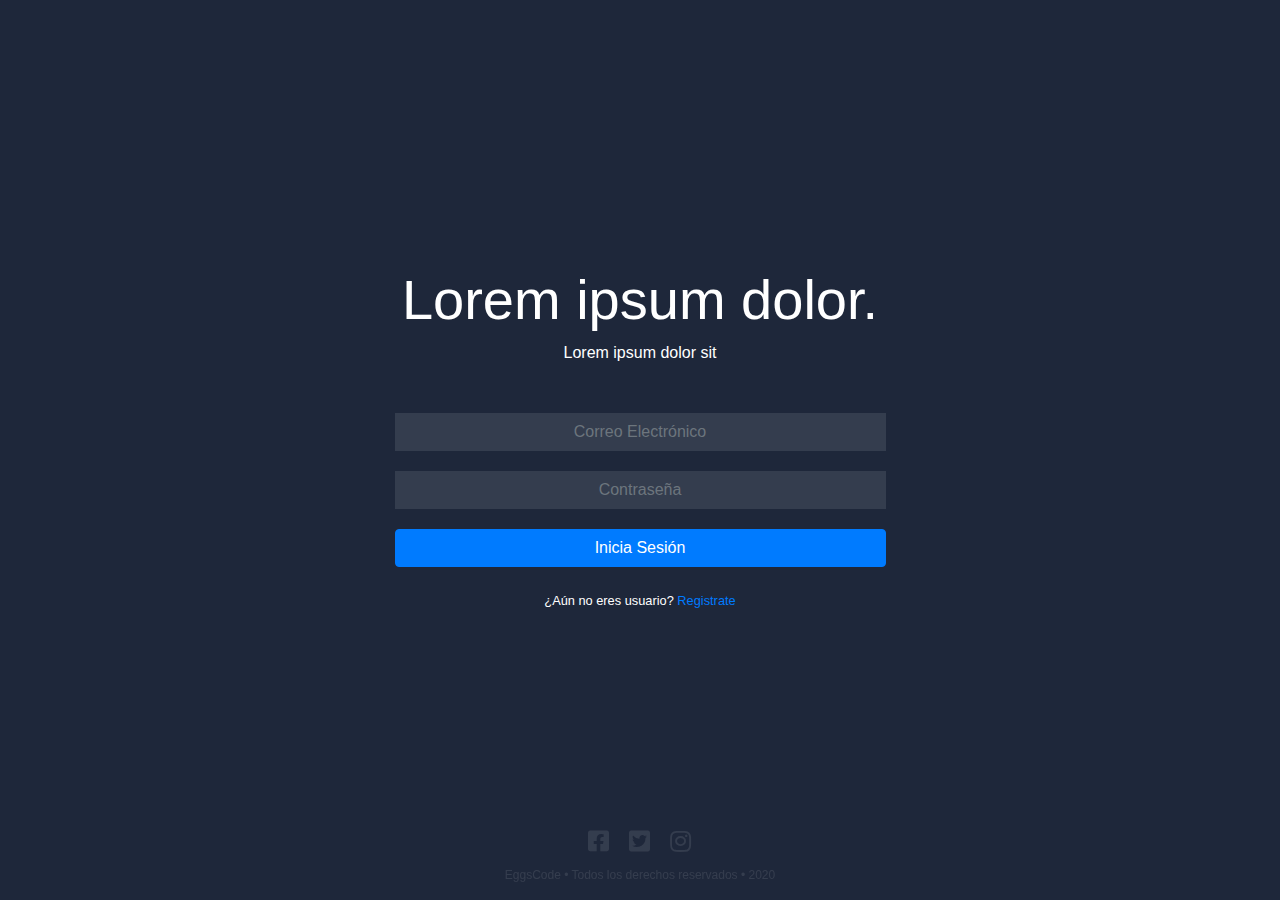
<file: index.html>
<!DOCTYPE html>
<html lang="es">
<head>
    <meta charset="UTF-8">
    <meta name="viewport" content="width=device-width, initial-scale=1.0">
    <meta http-equiv="X-UA-Compatible" content="ie=edge">
    <title>Lista de libros</title>
    <!-- Boostrap CSS -->
    <link rel="stylesheet" href="https://stackpath.bootstrapcdn.com/bootstrap/4.4.1/css/bootstrap.min.css" integrity="sha384-Vkoo8x4CGsO3+Hhxv8T/Q5PaXtkKtu6ug5TOeNV6gBiFeWPGFN9MuhOf23Q9Ifjh" crossorigin="anonymous">
    <link rel="stylesheet" href="css/estilos.css">
    <!-- Font-Awesome -->
    <link rel="stylesheet" href="https://cdnjs.cloudflare.com/ajax/libs/font-awesome/5.11.2/css/all.min.css">
</head>
<body>
    
    <div class="contenedor-inicio">
        <div class="container">
            <div class="jumbotron text-center col-md-6">
                <h1 class="display-4 mb-2">Lorem ipsum dolor.</h1>    
                <p>Lorem ipsum dolor sit</p>        
                <form class="mt-5">
                    <div class="form-group">
                        <input type="email" class="form-control" id="exampleFormControlInput1" placeholder="Correo Electrónico">
                        <input type="password" class="form-control" id="exampleFormControlInput1" placeholder="Contraseña">
                        <a href="usuario.html" class="btn btn-block btn-primary">Inicia Sesión</a>
                    </div>
                </form>
                <p class="small my-4">¿Aún no eres usuario? <a href="registro.html">Registrate</a></p> 

            </div>
        </div>
    </div>
    <footer class="fixed-bottom">
        <div class="redes-sociales">
            <ul>
                <li><a href="#"><i class="fab fa-facebook-square"></i></a></li>
                <li><a href="#"><i class="fab fa-twitter-square"></i></i></a></li>
                <li><a href="#"><i class="fab fa-instagram"></i></i></a></li>
            </ul>
            <p class="marca-eggs">EggsCode • Todos los derechos reservados • 2020</p>
        </div>
    </footer>


    <!-- Bootstrap JS -->
    <script src="https://code.jquery.com/jquery-3.4.1.slim.min.js" integrity="sha384-J6qa4849blE2+poT4WnyKhv5vZF5SrPo0iEjwBvKU7imGFAV0wwj1yYfoRSJoZ+n" crossorigin="anonymous"></script>
    <script src="https://cdn.jsdelivr.net/npm/popper.js@1.16.0/dist/umd/popper.min.js" integrity="sha384-Q6E9RHvbIyZFJoft+2mJbHaEWldlvI9IOYy5n3zV9zzTtmI3UksdQRVvoxMfooAo" crossorigin="anonymous"></script>
    <script src="https://stackpath.bootstrapcdn.com/bootstrap/4.4.1/js/bootstrap.min.js" integrity="sha384-wfSDF2E50Y2D1uUdj0O3uMBJnjuUD4Ih7YwaYd1iqfktj0Uod8GCExl3Og8ifwB6"    crossorigin="anonymous"></script>
</body>
</html>
</file>
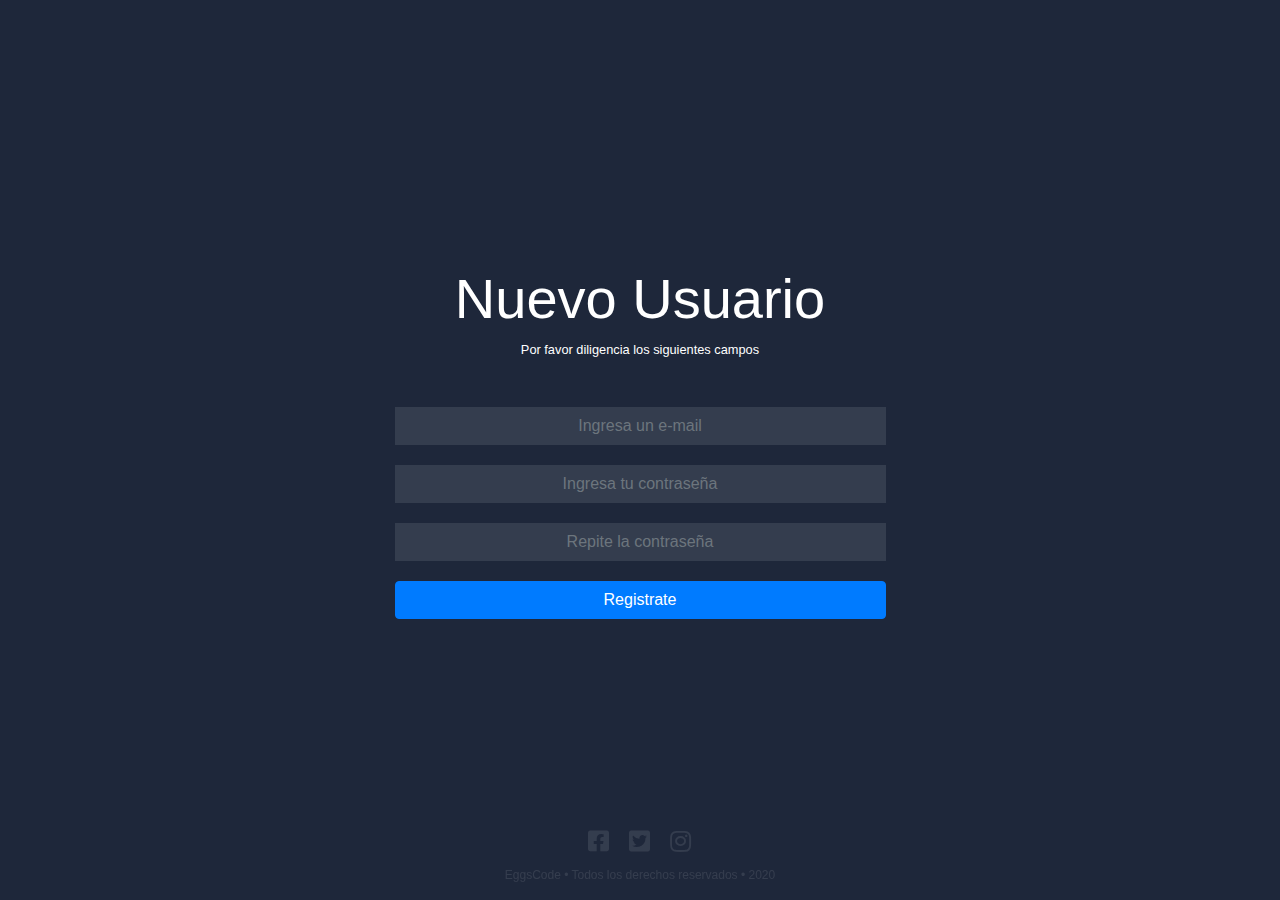
<file: registro.html>
<!DOCTYPE html>
<html lang="es">
<head>
    <meta charset="UTF-8">
    <meta name="viewport" content="width=device-width, initial-scale=1.0">
    <meta http-equiv="X-UA-Compatible" content="ie=edge">
    <title>Lista de libros</title>
    <!-- Boostrap CSS -->
    <link rel="stylesheet" href="https://stackpath.bootstrapcdn.com/bootstrap/4.4.1/css/bootstrap.min.css" integrity="sha384-Vkoo8x4CGsO3+Hhxv8T/Q5PaXtkKtu6ug5TOeNV6gBiFeWPGFN9MuhOf23Q9Ifjh" crossorigin="anonymous">
    <link rel="stylesheet" href="css/estilos.css">
    <!-- Font-Awesome -->
    <link rel="stylesheet" href="https://cdnjs.cloudflare.com/ajax/libs/font-awesome/5.11.2/css/all.min.css">
</head>
<body>
    
    <div class="contenedor-inicio">
        <div class="container">
            <div class="jumbotron text-center col-md-6">
                <h2 class="display-4 mb-2">Nuevo Usuario</h2>    
                <p class="small">Por favor diligencia los siguientes campos</p>        
                <form class="mt-5">
                    <div class="form-group">
                        <input type="email" class="form-control" id="exampleFormControlInput1" placeholder="Ingresa un e-mail">
                        <input type="password" class="form-control" id="exampleFormControlInput1" placeholder="Ingresa tu contraseña">
                        <input type="password" class="form-control" id="exampleFormControlInput1" placeholder="Repite la contraseña">
                        <button class="btn btn-block btn-primary">Registrate</button>
                    </div>
                </form>                
            </div>
        </div>
        <footer class="fixed-bottom">
            <div class="redes-sociales">
                <ul>
                    <li><a href="#"><i class="fab fa-facebook-square"></i></a></li>
                    <li><a href="#"><i class="fab fa-twitter-square"></i></i></a></li>
                    <li><a href="#"><i class="fab fa-instagram"></i></i></a></li>
                </ul>
                <p class="marca-eggs">EggsCode • Todos los derechos reservados • 2020</p>
            </div>
        </footer>
    </div>

    <!-- Bootstrap JS -->
    <script src="https://code.jquery.com/jquery-3.4.1.slim.min.js" integrity="sha384-J6qa4849blE2+poT4WnyKhv5vZF5SrPo0iEjwBvKU7imGFAV0wwj1yYfoRSJoZ+n" crossorigin="anonymous"></script>
    <script src="https://cdn.jsdelivr.net/npm/popper.js@1.16.0/dist/umd/popper.min.js" integrity="sha384-Q6E9RHvbIyZFJoft+2mJbHaEWldlvI9IOYy5n3zV9zzTtmI3UksdQRVvoxMfooAo" crossorigin="anonymous"></script>
    <script src="https://stackpath.bootstrapcdn.com/bootstrap/4.4.1/js/bootstrap.min.js" integrity="sha384-wfSDF2E50Y2D1uUdj0O3uMBJnjuUD4Ih7YwaYd1iqfktj0Uod8GCExl3Og8ifwB6"    crossorigin="anonymous"></script>
</body>
</html>
</file>
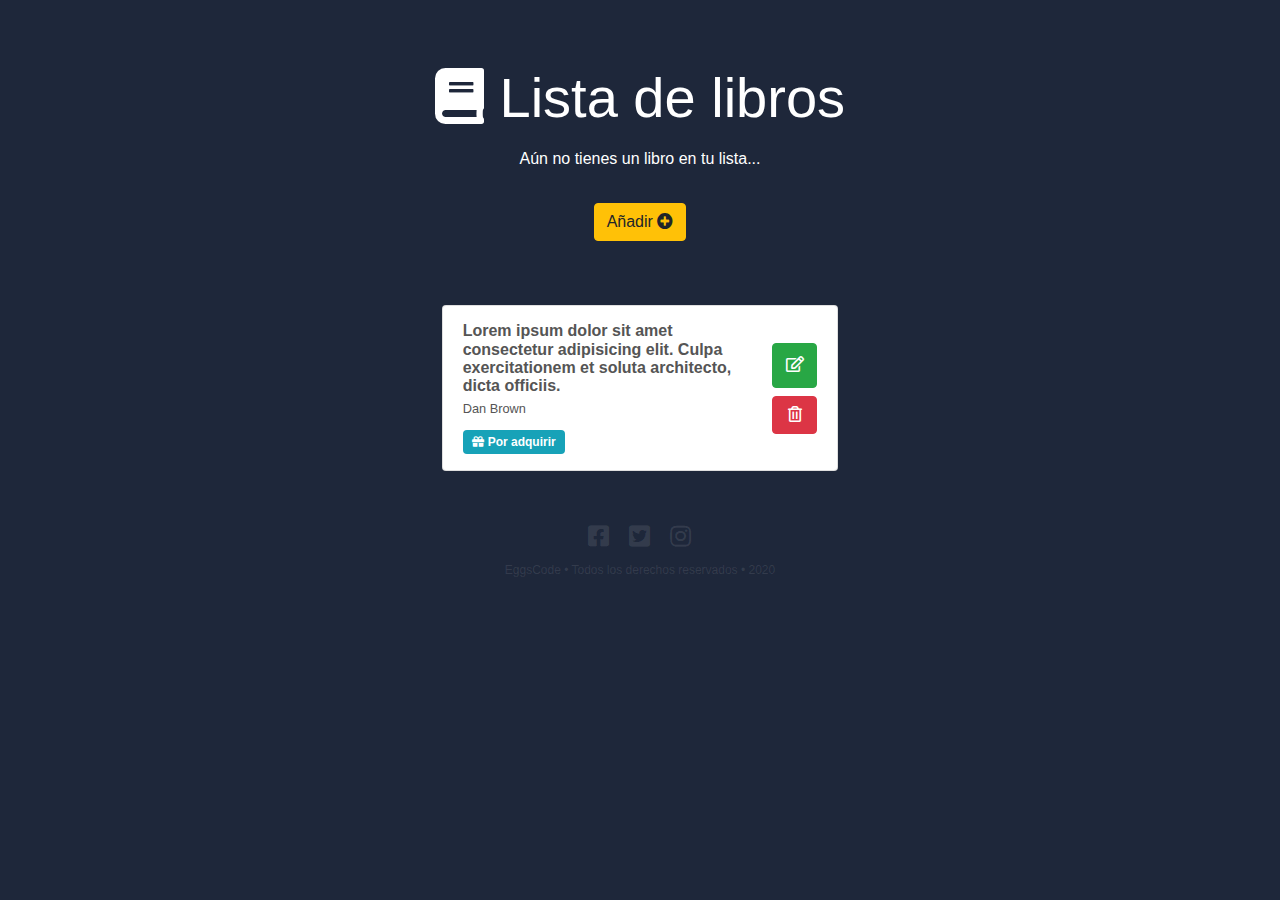
<file: usuario.html>
<!DOCTYPE html>
<html lang="es">
<head>
    <meta charset="UTF-8">
    <meta name="viewport" content="width=device-width, initial-scale=1.0">
    <meta http-equiv="X-UA-Compatible" content="ie=edge">
    <title>Lista de libros</title>
    <!-- Boostrap CSS -->
    <link rel="stylesheet" href="https://stackpath.bootstrapcdn.com/bootstrap/4.4.1/css/bootstrap.min.css" integrity="sha384-Vkoo8x4CGsO3+Hhxv8T/Q5PaXtkKtu6ug5TOeNV6gBiFeWPGFN9MuhOf23Q9Ifjh" crossorigin="anonymous">
    <link rel="stylesheet" href="css/estilos.css">
    <!-- Font-Awesome -->
    <link rel="stylesheet" href="https://cdnjs.cloudflare.com/ajax/libs/font-awesome/5.11.2/css/all.min.css">
</head>
<body>
    
    <div class="contenedor-usuario mb-5">        
        <div class="jumbotron text-center">
            <h2 class="display-4"><i class="fas fa-book"></i> Lista de libros</h2>
            <p class="my-3">Aún no tienes un libro en tu lista... </p>
            <button class="btn btn-warning mt-3" data-toggle="modal" data-target="#agregar-libro">Añadir <i class="fas fa-plus-circle"></i></button>
        </div>
        <!-- Listado de libros -->
        <div class="lista-libros container-fluid col-sm-12 col-md-4">
            <ul class="list-group">
                <li class="list-group-item">
                    <div class="lista-libros-descripcion">
                        <p class="lista-libros-titulo pr-3">Lorem ipsum dolor sit amet consectetur adipisicing elit. Culpa exercitationem et soluta architecto, dicta officiis.</p>
                        <small class="lista-libros-autor">Dan Brown</small>
                        <br>
                        <span class="lista-libros-estado badge badge-info"><i class="fas fa-gift mr-1"></i>Por adquirir</span>
                        <!-- <span class="badge badge-info mt-2 p-1"><i class="fas fa-book-open mr-1"></i>Leyendo...</span>
                        <span class="badge badge-info mt-2 p-1"><i class="fas fa-check mr-1"></i>Finalizado</span> -->
                    </div>
                    <div class="lista-libros-botones">
                        <button class="btn btn-success" data-toggle="modal" data-target="#editar-libro"><i class="far fa-edit"></i></button>                
                        <button class="btn btn-danger" ><i class="far fa-trash-alt"></i></button>
                    </div>
                </li>
                
            </ul>
        </div>        
    </div>


    <!-- Modal Agregar Libro -->
    <div id="agregar-libro" class="modal fade" tabindex="-1" role="dialog">
        <div class="modal-dialog modal-dialog-centered" role="document">
          <div class="modal-content">
            <div class="modal-header">
            <!-- <button type="button" class="close" data-dismiss="modal" aria-label="Close">
                <span aria-hidden="true">&times;</span>
            </button> -->
              <h2 class="modal-title">Agrega tu libro</h2>
            </div>
            <div class="modal-body px-4">
                <div class="form-group">
                    <input type="text" class="form-control form-modal" id="titulo" placeholder="Titulo">
                    <input type="text" class="form-control form-modal" id="autor" placeholder="Autor">
                    <div class="form-group">
                        <select class="form-control" id="estado-libro">
                          <option>Por adquirir</option>
                          <option>Leyendo...</option>
                          <option>Finalizado</option>
                        </select>
                    </div>
                </div>
            </div>
            <div class="modal-footer">
              <button type="button" class="btn btn-danger" data-dismiss="modal"><i class="fas fa-times"></i></button>
              <button class="btn btn-success" data-toggle="modal" data-target="#agregar-libro"><i class="fas fa-plus mr-1"></i>Agregar</button>   
            </div>
          </div>
        </div>
    </div>

    <!-- Modal Editar Libro -->
    <div id="editar-libro" class="modal fade" tabindex="-1" role="dialog">
        <div class="modal-dialog modal-dialog-centered" role="document">
            <div class="modal-content">
            <div class="modal-header">
                <h2 class="modal-title">Edita tu libro</h2>
            </div>
            <div class="modal-body px-4">
                <div class="form-group">
                    <input type="text" class="form-control form-modal" id="titulo" placeholder="Titulo">
                    <input type="text" class="form-control form-modal" id="autor" placeholder="Autor">
                    <div class="form-group">
                        <select class="form-control" id="editar-estado-libro">
                            <option>Por adquirir</option>
                            <option>Leyendo...</option>
                            <option>Finalizado</option>
                        </select>
                    </div>
                </div>
            </div>
            <div class="modal-footer">
                <button type="button" class="btn btn-danger" data-dismiss="modal"><i class="fas fa-times"></i></button>
                <button class="btn btn-primary"><i class="fas fa-check mr-1"></i>Finalizar</button>   
            </div>
            </div>
        </div>
    </div>


    <footer class="mb-0">
        <div class="redes-sociales">
            <ul>
                <li><a href="#"><i class="fab fa-facebook-square"></i></a></li>
                <li><a href="#"><i class="fab fa-twitter-square"></i></i></a></li>
                <li><a href="#"><i class="fab fa-instagram"></i></i></a></li>
            </ul>
            <p class="marca-eggs">EggsCode • Todos los derechos reservados • 2020</p>
        </div>
    </footer>

    <!-- Bootstrap JS -->
    <script src="https://code.jquery.com/jquery-3.4.1.slim.min.js" integrity="sha384-J6qa4849blE2+poT4WnyKhv5vZF5SrPo0iEjwBvKU7imGFAV0wwj1yYfoRSJoZ+n" crossorigin="anonymous"></script>
    <script src="https://cdn.jsdelivr.net/npm/popper.js@1.16.0/dist/umd/popper.min.js" integrity="sha384-Q6E9RHvbIyZFJoft+2mJbHaEWldlvI9IOYy5n3zV9zzTtmI3UksdQRVvoxMfooAo" crossorigin="anonymous"></script>
    <script src="https://stackpath.bootstrapcdn.com/bootstrap/4.4.1/js/bootstrap.min.js" integrity="sha384-wfSDF2E50Y2D1uUdj0O3uMBJnjuUD4Ih7YwaYd1iqfktj0Uod8GCExl3Og8ifwB6"    crossorigin="anonymous"></script>
</body>
</html>
</file>
<file: css/estilos.css>
*{
    padding: 0;
    margin: 0;
    box-sizing: border-box;
    list-style: none;
    text-decoration: none;
}

body{
    background: #1e273a;
}

.contenedor-inicio{
    height: 100vh;
    display: flex;
    align-items: center;
    justify-content: center;
    color: #fff;
    margin: auto;
}

.jumbotron{
    background-color: transparent;
    margin: auto;
}

.form-control{
    margin: 20px 0;
    border: none;
    border-radius: 0;
    background: rgba(255, 255, 255, 0.1);
    text-align: center;
}

.modal-header{
    border: none;
    text-align: center;
    display: block;
}

h2.modal-title{
    padding-top: 0.5em;
    font-size: 2.5em;
}

.modal-footer{
    border: none;
}

.modal-body .form-control{
    margin: 15px 0 15px;
    border-bottom: solid 1px  rgba(211, 211, 211, 0.75);
    border-radius: 0;
    background: rgba(255, 255, 255, 0.1);
    text-align: left;
}

.form-modal{
    margin: 20px 0;
    border: none;
    border-radius: 0;
    background: rgba(255, 255, 255, 0.1);
    text-align: center;
}


footer{
    display: flex;
    flex-direction: row;
    justify-content: center;
}

.redes-sociales ul{
    display: flex;
    flex-direction: row;
    justify-content: center;
}

.redes-sociales ul li{
   margin: 0px 10px;
   font-size: 1.5em;
}

.redes-sociales ul li a i{
    color: rgba(255, 255, 255, 0.1);
    transition: all 0.2s ease-in-out;
}

.redes-sociales ul li a i:hover{
    color: rgba(255, 255, 255, 1);
    transition: all 0.2s ease-in-out;
}

.marca-eggs{
    font-size: 0.75em;
    margin-top: -10px;
    color: rgba(255, 255, 255, 0.1);
}

/* Contendedor Usuario */

.contenedor-usuario{
    /* height: 100vh; */
    display: flex;
    flex-direction: column;
    align-items: center;
    justify-content: center;
    color: #fff;
    margin: auto;
}

/* Listado de libros */

.list-group-item{
    display: flex;
    justify-content: space-between;
    align-items: center;
    padding: 1em 1.25em;
}

.lista-libros{
    color: #fff;
}

.list-group-item{
    color: #555;
}

.lista-libros-titulo{
    font-size: 1em;
    line-height: 1.15em;
    margin-bottom: 0px;
    font-weight: 600;
}

.badge{
    padding: 0.5em 0.75em;
    margin-top: 10px;
}

.lista-libros-botones{
    display: flex;
    flex-direction: column;
}

.lista-libros-botones button:nth-child(1){
    width: 45px;
    height: 45px;
    margin-bottom: 8px;
}
</file>
